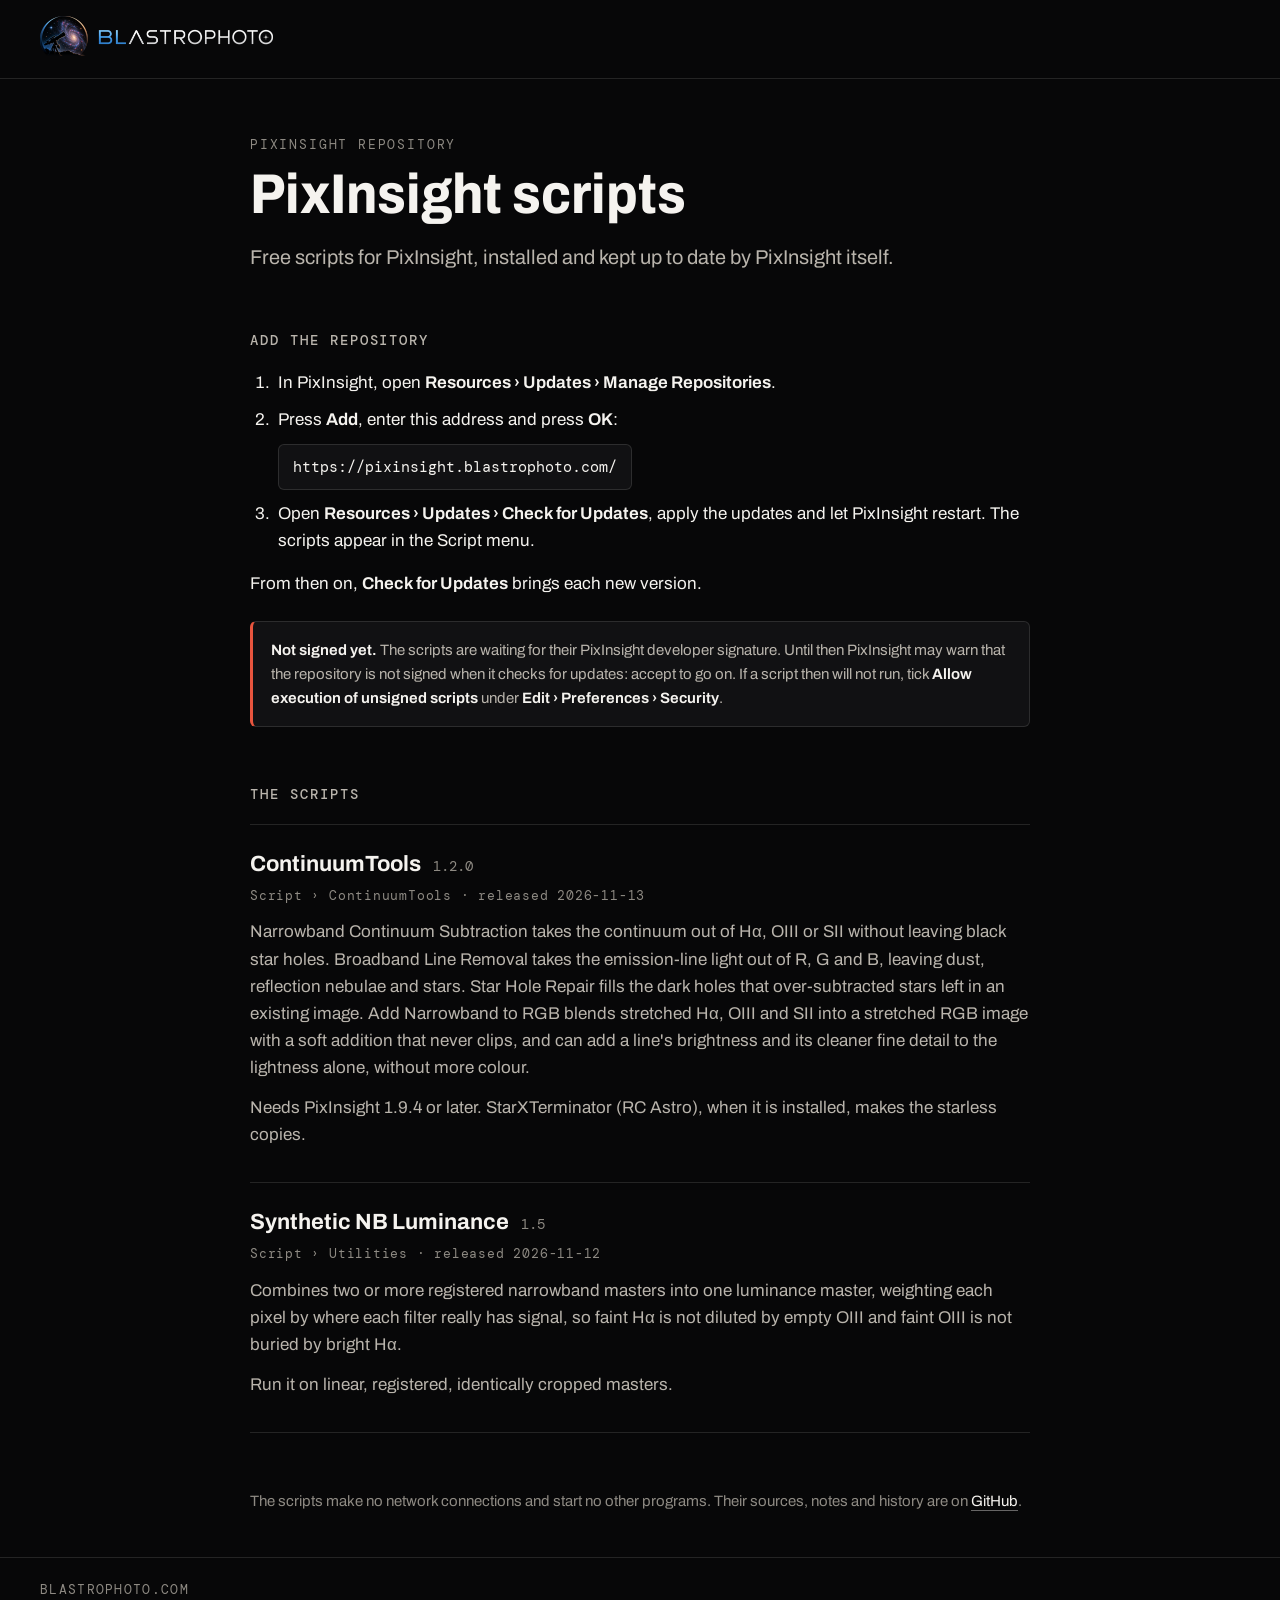
<file: repository/index.html>
<!doctype html>
<html lang="en">
<head>
<meta charset="utf-8">
<meta name="viewport" content="width=device-width, initial-scale=1">
<title>PixInsight scripts · Blastrophoto</title>
<meta name="description" content="Free PixInsight scripts by Blastrophoto, installed and kept up to date by PixInsight itself.">
<link rel="icon" href="icon-32.png" type="image/png" sizes="32x32">
<link rel="stylesheet" href="style.css">
</head>
<body>
<header class="top">
  <a class="brand" href="https://blastrophoto.com/"><img src="logo.png" alt="Blastrophoto" width="233" height="40"></a>
</header>
<main>
  <section class="intro">
    <p class="eyebrow">PixInsight repository</p>
    <h1>PixInsight scripts</h1>
    <p class="lead">Free scripts for PixInsight, installed and kept up to date by PixInsight itself.</p>
  </section>
  <section>
    <h2>Add the repository</h2>
    <ol class="steps">
      <li>In PixInsight, open <strong>Resources › Updates › Manage Repositories</strong>.</li>
      <li>Press <strong>Add</strong>, enter this address and press <strong>OK</strong>:
        <code class="url">https://pixinsight.blastrophoto.com/</code></li>
      <li>Open <strong>Resources › Updates › Check for Updates</strong>, apply the updates and let
        PixInsight restart. The scripts appear in the Script menu.</li>
    </ol>
    <p>From then on, <strong>Check for Updates</strong> brings each new version.</p>

    <div class="note">
      <p><strong>Not signed yet.</strong> The scripts are waiting for their PixInsight developer
      signature. Until then PixInsight may warn that the repository is not signed when it checks
      for updates: accept to go on. If a script then will not run, tick <strong>Allow execution
      of unsigned scripts</strong> under <strong>Edit › Preferences › Security</strong>.</p>
    </div>
  </section>
  <section>
    <h2>The scripts</h2>
    <article class="tool">
      <h3>ContinuumTools <span class="ver">1.2.0</span></h3>
      <p class="where">Script › ContinuumTools · released 2026-11-13</p>
      <p>Narrowband Continuum Subtraction takes the continuum out of Hα, OIII or SII without leaving black star holes. Broadband Line Removal takes the emission-line light out of R, G and B, leaving dust, reflection nebulae and stars. Star Hole Repair fills the dark holes that over-subtracted stars left in an existing image. Add Narrowband to RGB blends stretched Hα, OIII and SII into a stretched RGB image with a soft addition that never clips, and can add a line's brightness and its cleaner fine detail to the lightness alone, without more colour.</p>
      <p>Needs PixInsight 1.9.4 or later. StarXTerminator (RC Astro), when it is installed, makes the starless copies.</p>
    </article>
    <article class="tool">
      <h3>Synthetic NB Luminance <span class="ver">1.5</span></h3>
      <p class="where">Script › Utilities · released 2026-11-12</p>
      <p>Combines two or more registered narrowband masters into one luminance master, weighting each pixel by where each filter really has signal, so faint Hα is not diluted by empty OIII and faint OIII is not buried by bright Hα.</p>
      <p>Run it on linear, registered, identically cropped masters.</p>
    </article>
  </section>
  <section class="small">
    <p>The scripts make no network connections and start no other programs. Their sources, notes
    and history are on <a href="https://github.com/blew676/pixinsight-scripts">GitHub</a>.</p>
  </section>
</main>
<footer class="foot">
  <a href="https://blastrophoto.com/">blastrophoto.com</a>
</footer>
</body>
</html>
</file>
<file: repository/style.css>
/* The repository's page, in blastrophoto.com's colours and type (fonts: OFL, see fonts/). */
@font-face {
  font-family: "Archivo";
  src: url("fonts/archivo.woff2") format("woff2");
  font-weight: 400 800;
  font-stretch: 62% 125%;
  font-display: swap;
}
@font-face {
  font-family: "DM Mono";
  src: url("fonts/dm-mono-400.woff2") format("woff2");
  font-weight: 400;
  font-display: swap;
}
@font-face {
  font-family: "DM Mono";
  src: url("fonts/dm-mono-500.woff2") format("woff2");
  font-weight: 500;
  font-display: swap;
}

:root {
  --bg: #070708;
  --card: #111113;
  --line: #1c1c1f;
  --rule: rgba(245, 243, 239, 0.12);
  --text: #f5f3ef;
  --muted: #b9b4ac;
  --faint: #8e8a83;
  --accent: #e8553e;
  --display: "Archivo", "Helvetica Neue", Arial, sans-serif;
  --mono: "DM Mono", ui-monospace, "Cascadia Mono", Consolas, monospace;
}

* { box-sizing: border-box; }
html { background: var(--bg); }
body {
  margin: 0;
  min-height: 100vh;
  display: flex;
  flex-direction: column;
  background: var(--bg);
  color: var(--text);
  font-family: var(--display);
  font-size: 17px;
  line-height: 1.6;
}
a { color: var(--text); text-underline-offset: 4px; text-decoration-color: rgba(245, 243, 239, 0.4); }
a:hover { text-decoration-color: var(--text); }

.top { padding: 14px 40px; border-bottom: 1px solid var(--rule); }
.brand { display: inline-flex; align-items: center; min-height: 44px; }
.brand img { height: 40px; width: auto; display: block; }

main { flex: 1; width: 100%; max-width: 860px; margin: 0 auto; padding: 56px 40px 32px; }
section + section { margin-top: 56px; }

.eyebrow {
  margin: 0 0 10px;
  font-family: var(--mono); font-size: 13px; letter-spacing: 0.14em; text-transform: uppercase;
  color: var(--faint);
}
h1 { margin: 0; font-size: clamp(36px, 6vw, 56px); line-height: 1.05; font-weight: 750; font-stretch: 90%; }
.lead { margin: 16px 0 0; font-size: 20px; color: var(--muted); }
h2 {
  margin: 0 0 18px;
  font-family: var(--mono); font-size: 14px; font-weight: 500; letter-spacing: 0.14em;
  text-transform: uppercase; color: var(--muted);
}
h3 { margin: 0; font-size: 22px; font-weight: 700; }
p { margin: 0 0 12px; }
strong { font-weight: 650; }

.steps { margin: 0 0 16px; padding-left: 1.4em; }
.steps li { margin-bottom: 10px; padding-left: 4px; }
.url {
  display: block; width: fit-content; max-width: 100%; margin: 10px 0 4px;
  padding: 10px 14px; border: 1px solid var(--rule); border-radius: 6px; background: var(--card);
  font-family: var(--mono); font-size: 15px; overflow-wrap: anywhere; user-select: all;
}

.note {
  margin-top: 24px; padding: 16px 18px;
  border: 1px solid var(--rule); border-left: 3px solid var(--accent); border-radius: 6px;
  background: var(--card); color: var(--muted); font-size: 15px;
}
.note p { margin: 0; }
.note strong { color: var(--text); }

.tool { padding: 22px 0; border-top: 1px solid var(--rule); }
.tool:last-child { border-bottom: 1px solid var(--rule); }
.tool p { color: var(--muted); }
.ver { margin-left: 8px; font-family: var(--mono); font-size: 14px; font-weight: 400; color: var(--faint); }
.where {
  margin: 4px 0 12px;
  font-family: var(--mono); font-size: 13px; letter-spacing: 0.06em; color: var(--faint) !important;
}

.small { color: var(--faint); font-size: 15px; }
.small p { color: var(--faint); }

.foot {
  padding: 22px 40px; border-top: 1px solid var(--rule);
  font-family: var(--mono); font-size: 13px; letter-spacing: 0.1em; text-transform: uppercase;
}
.foot a { color: var(--faint); text-decoration: none; }
.foot a:hover { color: var(--text); }

@media (max-width: 640px) {
  .top, .foot { padding-left: 16px; padding-right: 16px; }
  main { padding: 36px 16px 24px; }
  .brand img { height: 32px; }
  body { font-size: 16px; }
  .url { font-size: 13px; }
}
</file>
